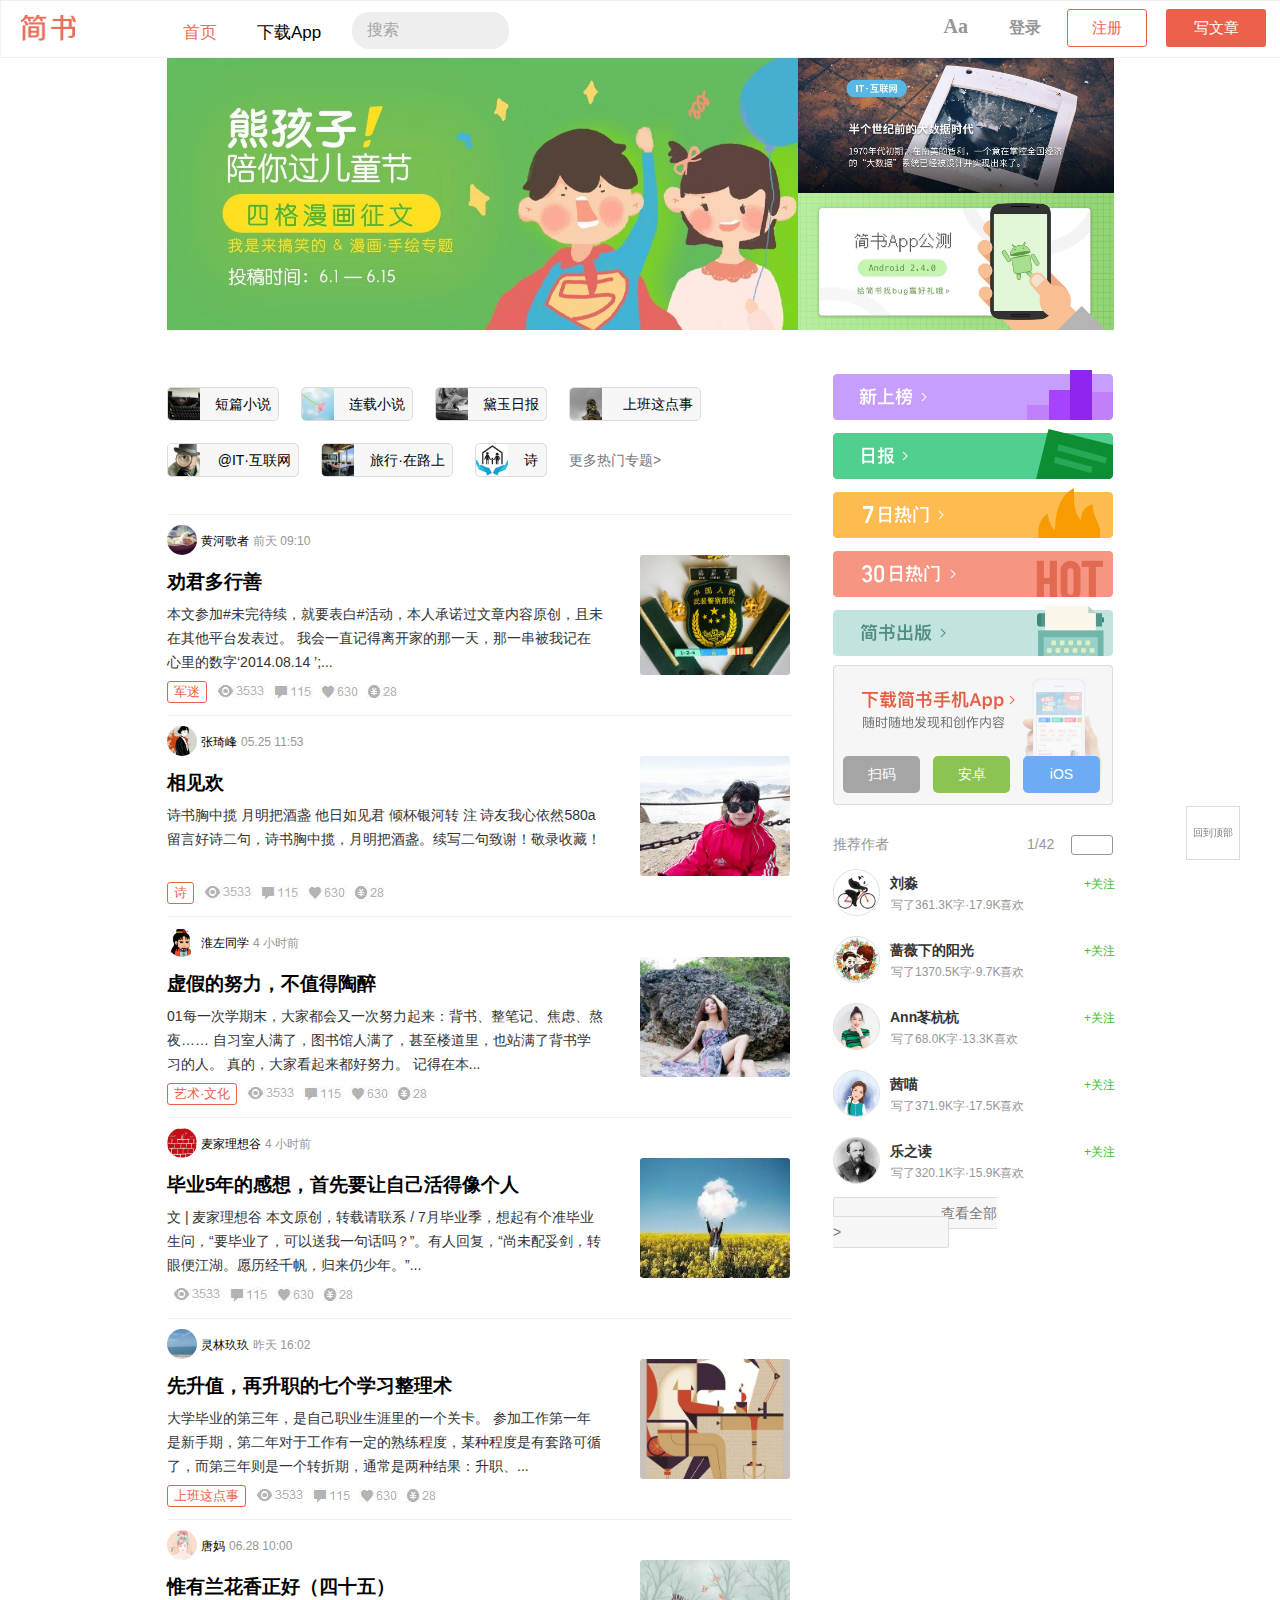
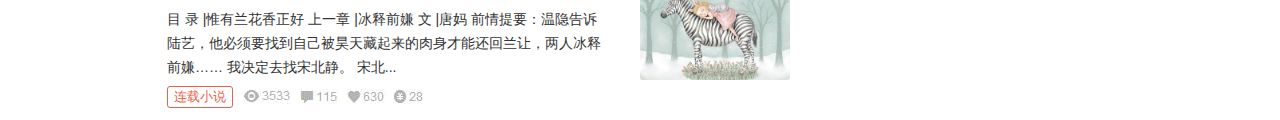
<file: index.html>
<!DOCTYPE html>
<html>

<head>

	<link rel="shortcut icon" href="static/img/favicon-783beb88ed621ceab614de960376ac0c.ico">
	<title>简书 - 创作你的创作</title>
	<link rel="stylesheet" type="text/css" href="static/css/index.css">
	<meta charset="utf-8">
	<meta name="viewport" content="width=device-width,initial-scale=1.0">

</head>

<body>

<div class="top">
		<a class="logo" href="http://www.jianshu.com/">
			<img src="static/img/logo-58fd04f6f0de908401aa561cda6a0688.png">
		</a>

	<div class="top-center">
		<img src="static/img/icon-menu.png" class="icon-menu">
		<ul>
			<a class="home-page" href="http://www.jianshu.com/">
			<li class="active">
				<span class="menu-text">首页</span>
				<img src="static/img/icon-index.png" class="icon-index">
			</li>
			</a>

            <a class="app" href="http://www.jianshu.com/apps">
			<li class="download">
				<span class="download-app">下载App</span>
				<img src="static/img/icon-download.png" class="icon-download">
			</li>
			</a>
			
			<li class="import">
				<input class="find" type="text" placeholder="搜索" value=""></input>
			</li>    
		</ul>
	</div>

	<div class="top-button">
		<div class="font">
			<span>Aa</span>	
		</div>
		<div class="log-in">
			<a href="https://www.jianshu.com/sign_in">
				<span>登录</span>
			</a>
		</div>
		<div class="register">
			<a class="register" href="https://www.jianshu.com/sign_up">
			     <button class="zhuce">注册</button>        	
			</a>
		</div>
		<div class="write">
			<a class="write" href="https://www.jianshu.com/sign_in#/">
			     <button class="write-passage" >写文章</button>
			</a>
		</div>		
	</div>

</div>

	<div id="picture">
	     <div class="pict-left">
			<a href="http://www.jianshu.com/p/c5025e19e795?utm_medium=index-banner&utm_source=desktop">
				<img src="static/img/cfd9a70f6537c1dd50c9144623f9fb315d0c8aab.jpg">
			</a>
	     </div>
	     <div class="pict-right-top">
	     	<a href="http://www.jianshu.com/p/a092b4bbcf4c?utm_medium=index-banner&utm_source=desktop">
	     		<img src="static/img/a6b4e13dd8972c1d9d177bdc2260eba09497e862.jpg">
	     	</a>
	     </div> 
	     <div class="pict-right-bottom">
	     	<a href="http://www.jianshu.com/p/73f8d87706a2?utm_medium=index-banner&utm_source=desktop">
	     	    <img src="static/img/f00f09c5b716cc2d9e68e745cbdc67271bea5bf2.jpg">
	     	</a>    
	     </div> 
	</div>


<div class="contenter">
	<div class="recommend-collection">
		<a href="http://www.jianshu.com/c/dqfRwQ?utm_medium=index-collections&utm_source=desktop">
		<div class="first">
			<img src="static/img/0__15815600_401_00.jpg">
			<div class="item-text">短篇小说</div>
		</div>
		</a>
		<a href="http://www.jianshu.com/c/dqfRwQ?utm_medium=index-collections&utm_source=desktop">
		<div class="first">
			<img src="static/img/2a60ea131dd1.jpeg">
			<div class="item-text">连载小说</div>
		</div>
		</a>
		<a href="http://www.jianshu.com/c/dqfRwQ?utm_medium=index-collections&utm_source=desktop">
		<div class="first">
			<img src="static/img/20100120161805563.jpg">
			<div class="item-text">黛玉日报</div>
		</div>
		</a>
		<a href="http://www.jianshu.com/c/dqfRwQ?utm_medium=index-collections&utm_source=desktop">
		<div class="second">
			<img src="static/img/22.jpg">
			<div class="item-text-big">上班这点事</div>
		</div>
		</a>
		<a href="http://www.jianshu.com/c/dqfRwQ?utm_medium=index-collections&utm_source=desktop">
		<div class="second">
			<img src="static/img/6249340_194140034135_2.jpg">
			<div class="item-text">@IT·互联网</div>
		</div>
		</a>
		<a href="http://www.jianshu.com/c/dqfRwQ?utm_medium=index-collections&utm_source=desktop">
		<div class="second">
			<img src="static/img/上班这点事儿.jpeg">
			<div class="item-text">旅行·在路上</div>
		</div>
		</a>
		<a href="http://www.jianshu.com/c/dqfRwQ?utm_medium=index-collections&utm_source=desktop">
		<div class="third">
			<img src="static/img/461792731394569594.jpg">
			<div class="item-text">诗</div>
		</div>
		</a>
		<a href="http://www.jianshu.com/recommendations/collections?utm_medium=index-collections&utm_source=desktop">
			<span class="more">更多热门专题></span>
		</a>	
	</div>
	<div class="title-bar">
		<img class="bar" src="static/img/banner-s-1-b8ff9ec59f72ea88ecc8c42956f41f78.png">
		<img class="bar" src="static/img/banner-s-2-0ca33954547a07153f9cccd5eddbad42.png">
		<img class="bar" src="static/img/banner-s-3-7123fd94750759acf7eca05b871e9d17.png">
		<img class="bar" src="static/img/banner-s-4-b70da70d679593510ac93a172dfbaeaa.png">
		<img class="bar" src="static/img/banner-s-5-2e1d9a955935a69fecc6e8ab2a8d3dcc.png">

		<div class="title-bar-download">
			<img class="last" src="static/img/app_download-e9146ff3a117129153d283495b51f40e.png">
				<div class="scan-code">
					<span>扫码</span>
				</div>
				<div class="android-download">
					<span>安卓</span>
				</div>
				<div class="ios-download">
					<span>iOS</span>
				</div>
		</div>

		<div class="recommend">
			<div class="recommend-title">
				<span>推荐作者</span>
				<div class="reload">
					<div class="page-count">1/42</div>
					<div class="page-change"></div>
				</div>
			</div>
			<ul class="list">
				<li>
					<img class="list-picture" src="static/img/06c537002583.png">
					<a class="list-name" href="http://www.jianshu.com/u/5SqsuF?utm_source=desktop&utm_medium=index-users">刘淼</a>
					<p class="list-detail">写了361.3K字·17.9K喜欢<a class="list-follow" href="">+关注</a></p>
					
				</li>
				<li>
					<img class="list-picture" src="static/img/e6b0ef699b40.jpg">
					<a class="list-name" href="http://www.jianshu.com/u/5SqsuF?utm_source=desktop&utm_medium=index-users">蔷薇下的阳光</a>
					<p class="list-detail">写了1370.5K字·9.7K喜欢<a class="list-follow" href="">+关注</a></p>
				</li>
				<li>
					<img class="list-picture" src="static/img/fe1eee1f6ffc.jpg">
					<a class="list-name" href="http://www.jianshu.com/u/5SqsuF?utm_source=desktop&utm_medium=index-users">Ann苳杭杭</a>
					<p class="list-detail">写了68.0K字·13.3K喜欢<a class="list-follow" href="">+关注</a></p>
				</li>
				<li>
					<img class="list-picture" src="static/img/f92c33799ac5.jpg">
					<a class="list-name" href="http://www.jianshu.com/u/5SqsuF?utm_source=desktop&utm_medium=index-users">茜喵</a>
					<p class="list-detail">写了371.9K字·17.5K喜欢<a class="list-follow" href="">+关注</a></p>
				</li>
				<li>
					<img class="list-picture" src="static/img/f61cd7a3-3941-425e-93d2-6147fe645c44.jpg">
					<a class="list-name" href="http://www.jianshu.com/u/5SqsuF?utm_source=desktop&utm_medium=index-users">乐之读</a>
					<p class="list-detail">写了320.1K字·15.9K喜欢<a class="list-follow" href="">+关注</a></p>
				</li>
			</ul>
			<a class="look-more" href="">查看全部></a>
		</div>

	</div>
	<div class="passage">
		<div class="passage-text">
			<img class="headshot" src="static/img/IMG_2226.jpg">
			<span class="name">黄河歌者</span>
			<span class="time">前天 09:10</span>
			<h3 class="passage-title" >劝君多行善</h3>
			<p class="passage-content">本文参加#未完待续，就要表白#活动，本人承诺过文章内容原创，且未在其他平台发表过。﻿ 我会一直记得离开家的那一天，那一串被我记在心里的数字‘2014.08.14 ’;...</p>
			<div class="passage-buttom">
				<a href="http://www.jianshu.com/c/94ca3dfcad65">
				<button>军迷</button>
				</a>
				<div class="through"></div>
				<div class="talk"></div>
				<div class="zan"></div>
				<div class="givemoney"></div>
			</div>
		</div>
		<div class="passage-picture">

			<img  src="static/img/6541039-fa9069c6ce36e74d.jpg">
		</div>
	</div>
	<div class="passage">
		<div class="passage-text">
			<img class="headshot" src="static/img/40af4364-922f-4f18-aa58-160473bfded7.jpg">
			<span class="name">张琦峰</span>
			<span class="time">05.25 11:53</span>
			<h3 class="passage-title" >相见欢</h3>
			<p class="passage-content">诗书胸中揽 月明把酒盏 他日如见君 倾杯银河转 注 诗友我心依然580a留言好诗二句，诗书胸中揽，月明把酒盏。续写二句致谢！敬录收藏！ ﻿</p>
			<div class="passage-buttom">
				<a href="http://www.jianshu.com/c/94ca3dfcad65">
				<button>诗</button>
				</a>
				<div class="through"></div>
				<div class="talk"></div>
				<div class="zan"></div>
				<div class="givemoney"></div>
			</div>
		</div>
		<div class="passage-picture">

			<img  src="static/img/2915392-2e9ad34316c7823a.jpg">
		</div>
	</div>
	<div class="passage">
		<div class="passage-text">
			<img class="headshot" src="static/img/b8a58e70-1126-48c9-97e2-8f21a31dfa94.png">
			<span class="name">淮左同学</span>
			<span class="time">4 小时前</span>
			<h3 class="passage-title" >虚假的努力，不值得陶醉</h3>
			<p class="passage-content">01每一次学期末，大家都会又一次努力起来：背书、整笔记、焦虑、熬夜…… 自习室人满了，图书馆人满了，甚至楼道里，也站满了背书学习的人。 真的，大家看起来都好努力。 记得在本... ﻿</p>
			<div class="passage-buttom">
				<a href="http://www.jianshu.com/c/94ca3dfcad65">
				<button>艺术·文化</button>
				</a>
				<div class="through"></div>
				<div class="talk"></div>
				<div class="zan"></div>
				<div class="givemoney"></div>
			</div>
		</div>
		<div class="passage-picture">

			<img  src="static/img/4071010-605f9996f972938d.jpg">
		</div>
	</div>
	<div class="passage">
		<div class="passage-text">
			<img class="headshot" src="static/img/0c7b873894df.jpg">
			<span class="name">麦家理想谷</span>
			<span class="time">4 小时前</span>
			<h3 class="passage-title" >毕业5年的感想，首先要让自己活得像个人</h3>
			<p class="passage-content">文 | 麦家理想谷 本文原创，转载请联系 / 7月毕业季，想起有个准毕业生问，“要毕业了，可以送我一句话吗？”。有人回复，“尚未配妥剑，转眼便江湖。愿历经千帆，归来仍少年。”...</p>
			<div class="passage-buttom">
				
				<div class="through"></div>
				<div class="talk"></div>
				<div class="zan"></div>
				<div class="givemoney"></div>
			</div>
		</div>
		<div class="passage-picture">
			<img  src="static/img/1217754-d875d134fefd9329.jpg">
		</div>
	</div>
		<div class="passage">
		<div class="passage-text">
			<img class="headshot" src="static/img/1d7f1232-f8d6-48b4-bebe-03ed52aa3df7.jpg">
			<span class="name">灵林玖玖</span>
			<span class="time">昨天 16:02</span>
			<h3 class="passage-title" >先升值，再升职的七个学习整理术</h3>
			<p class="passage-content">大学毕业的第三年，是自己职业生涯里的一个关卡。 参加工作第一年是新手期，第二年对于工作有一定的熟练程度，某种程度是有套路可循了，而第三年则是一个转折期，通常是两种结果：升职、...</p>
			<div class="passage-buttom">
				<a href="http://www.jianshu.com/c/94ca3dfcad65">
				<button>上班这点事</button>
				</a>
				<div class="through"></div>
				<div class="talk"></div>
				<div class="zan"></div>
				<div class="givemoney"></div>
			</div>
		</div>
		<div class="passage-picture">

			<img  src="static/img/2299415-e1412cedb4211135.jpg">
		</div>
	</div>
		<div class="passage">
		<div class="passage-text">
			<img class="headshot" src="static/img/dd61d4a328ac.jpg">
			<span class="name">唐妈</span>
			<span class="time">06.28 10:00</span>
			<h3 class="passage-title" >惟有兰花香正好（四十五）</h3>
			<p class="passage-content">目 录 |惟有兰花香正好 上一章 |冰释前嫌 文 |唐妈 前情提要：温隐告诉陆艺，他必须要找到自己被昊天藏起来的肉身才能还回兰让，两人冰释前嫌…… 我决定去找宋北静。 宋北...</p>
			<div class="passage-buttom">
				<a href="http://www.jianshu.com/c/94ca3dfcad65">
				<button>连载小说</button>
				</a>
				<div class="through"></div>
				<div class="talk"></div>
				<div class="zan"></div>
				<div class="givemoney"></div>
			</div>
		</div>
		<div class="passage-picture">
			<img  src="static/img/646344-14bbbe5038786ee1.jpg">
		</div>
	</div>
</div>
	<a href="#picture" target="_self"><div class="side-tool">回到顶部</div></a>
	
</body>
</html>
</file>
<file: static/css/index.css>
body{
	margin: 0px;
	padding: 0px;
}
	


#picture{
	width: 947px;
	height: 273px;
	margin: 0px auto;
	padding-top: 57px;
}
.pict-left img{
	float: left;
	width: 631px;
}
.pict-right-top img{
	float: right;
	width: 316px;
	height: 136px;
}
.pict-right-bottom img{
	float: right;
	width: 316px;
	height: 137px;
}



.top{
	width: 100%;
	height: 56px;
	border: 1px solid #f0f0f0;
	position: fixed;
	z-index: 1;
	background-color: white;

}
.logo{
	padding: 14px 25px 15px 20px;
	float: left;
	
	
}
.logo img{
	width: 55px;
	height: 26px;
	outline: none;
}
.top-center{
	width: 946px;
	height: 58px;
	margin: 0px auto;
}
.icon-menu{
	display: none;
}

.top-center ul{
	width: 362px;
	height: 58px;
	list-style: none;
	float: left;
	margin: 0px;
	padding: 0px;
}
.active{
	width: 34px;
	height: 19px;
	padding: 19.5px 15px;
	display: block;
	float: left;

}
.home-page{
	text-decoration: none;
	color: rgb(234, 111, 90);
	font-family: -apple-system, 'SF UI Text', Arial, 'PingFang SC', 'Hiragino Sans GB', 'Microsoft YaHei', 'WenQuanYi Micro Hei', sans-serif;
	font-size: 17px;

}
.icon-index{
	display: none;
}
.download{
	width: 70px;
	height: 19px;
	float: left;
	padding: 19.5px 15px;
	margin-left: 10px;
	
}
.icon-download{
	display: none;
}
.app{
	font-family: -apple-system, 'SF UI Text', Arial, 'PingFang SC', 'Hiragino Sans GB', 'Microsoft YaHei', 'WenQuanYi Micro Hei', sans-serif;
    color: black;
    font-size: 17px;
    text-decoration: none;
}
.download:hover{
	background-color: #F5F5F5;
}
.import{
	width: 175px;
	height: 58px;
	float: left;
	margin-left: 10px;
	line-height: 58px;
}
.find{
	width: 140px;
	height: 35px;
	background-color: #EEEEEE;
	border-style: none;
	border-radius: 17.5px; 
	-webkit-border-radius:17.5px;
	-moz-border-radius:17.5px;
	font-size: 16px;
	outline: none;
	padding-left: 15px;

}
.find::-webkit-input-placeholder {
	color: #A5A5A5;
	font-size: 16px;
}
.find::-moz-placeholder {
	color: #A5A5A5;
	font-size: 16px;
}
.font{
	width: 24px;
	height: 24px;
	margin-right: 15px;
	padding-bottom: 17px;
    padding-left: 15px;
    padding-right: 10px;
    padding-top: 17px;
    cursor: pointer;
    display: inline;
}
.font span{
	
	font-size: 20px;
	color: rgb(150,150,150);
	font-weight: bolder;
	
}
.log-in{
	padding: 6px 12px;
	width: 50px;
	height: 34px;
	margin-right: 10px;
	display: inline;
	
}
.log-in a{
	text-decoration: none;
}
.log-in span{
	color:rgb(150,150,150);
	font-size: 16px;
	line-height: 50px;
	font-weight: bolder;
	
}
.top-button{
	float: right;
	position: absolute;
	top: 0px;
	right: 0px;
}
.write{
	display: inline;
	text-decoration: none;
}
.write-passage{
	width: 100px;
	height: 38px;
	background-color: rgb(236, 97, 73);
	border-style: none;
	border-radius: 3px;
	color: white;
	font-size: 15px;
	margin-top: 8px;
	margin-right: 15px;
	cursor: pointer;
	outline: none;
	font-family:-apple-system, 'SF UI Text', Arial, 'PingFang SC', 'Hiragino Sans GB', 'Microsoft YaHei', 'WenQuanYi Micro Hei', sans-serif;
}
.register{
	display: inline;
	text-decoration: none;	
}
.zhuce{
	width: 80px;
	height: 38px;
	border: 1px solid rgb(236, 97, 73);
	background-color: white;
	color: rgb(236, 97, 73);
	font-size: 15px;
	margin-top: 8px;
	margin-right: 15px;
	border-radius: 3px;
	cursor: pointer;
	font-family:-apple-system, 'SF UI Text', Arial, 'PingFang SC', 'Hiragino Sans GB', 'Microsoft YaHei', 'WenQuanYi Micro Hei', sans-serif;
}
.zhuce:hover{
	background-color: #FEF7F6;
}
.contenter{
	width: 946px;
	margin: 0px auto;
}
.recommend-collection{
	width: 625px;
	height: 104px;
	margin-bottom: 80px;
	position:relative;
	top: 57px;
	float: left;
}
.recommend-collection a{
	text-decoration: none;		
}
.first{
	width: 110px;
	height: 32px;
	border: 1px solid rgb(220, 220, 220);
	border-radius: 5px;
	background-color: #F7F7F7;
	margin-right: 18px;
	margin-bottom: 18px;
	overflow: hidden;
	display: inline-block;
}
.first img{
	width: 32px;
}
.first div{
	font-size: 14px;
	color: black;
	font-family:-apple-system, 'SF UI Text', Arial, 'PingFang SC', 'Hiragino Sans GB', 'Microsoft YaHei', 'WenQuanYi Micro Hei', sans-serif;
	
	line-height: 32px;
	float: right;
	padding:0px 7px;
	
}
.second{
	width: 130px;
	height: 32px;
	border: 1px solid rgb(220, 220, 220);
	border-radius: 5px;
	background-color: #F7F7F7;
	margin-right: 18px;
	margin-bottom: 18px;
	overflow: hidden;
	display: inline-block;
}	
.second img{
	width: 32px;
}
.second div{
	font-size: 14px;
	color: black;
	font-family:-apple-system, 'SF UI Text', Arial, 'PingFang SC', 'Hiragino Sans GB', 'Microsoft YaHei', 'WenQuanYi Micro Hei', sans-serif;
	
	line-height: 32px;
	float: right;
	padding:0px 7px;
	
}
.third{
	width: 70px;
	height: 32px;
	border: 1px solid rgb(220, 220, 220);
	border-radius: 5px;
	background-color: #F7F7F7;
	margin-right: 18px;
	margin-bottom: 18px;
	overflow: hidden;
	display: inline-block;
}	
.third img{
	width: 32px;
	margin: 0px;
}
.third div{
	font-size: 14px;
	color: black;
	font-family:-apple-system, 'SF UI Text', Arial, 'PingFang SC', 'Hiragino Sans GB', 'Microsoft YaHei', 'WenQuanYi Micro Hei', sans-serif;
	
	line-height: 32px;
	float: right;
	padding:0px 8px;
	
}
.more{
	width: 97px;
	height: 19px;
	font-size: 14px;
	color: #787878;
	font-family: -apple-system, 'SF UI Text', Arial, 'PingFang SC', 'Hiragino Sans GB', 'Microsoft YaHei', 'WenQuanYi Micro Hei', sans-serif;
	display: inline;
	position: relative;
	top: -30px;

}
.title-bar{
	width: 280px;
	height:838px;
	float: right;
	margin-top: 40px;
}
.bar{
	width: 280px;
	height: 50px;
	margin-bottom: 5px;
}
.title-bar-download{
	width: 280px;
	height: 140px;
}
.last{
	width: 280px;
	height: 140px;
}
.scan-code{
	width: 77px;
	height: 37px;
	background-color: #A5A5A5;
	border-radius: 5px;
	position: relative;
	top: -53px;
	left: 10px;
}
.scan-code span{
	color: white;
	font-family:  -apple-system, 'SF UI Text', Arial, 'PingFang SC', 'Hiragino Sans GB', 'Microsoft YaHei', 'WenQuanYi Micro Hei', sans-serif;
	font-size: 14px;
	line-height: 37px;
	text-align: center;
	width: 100%;
	display: inline-block;
	cursor: pointer;

}
.android-download{
	width: 77px;
	height: 37px;
	background-color: rgb(139,196,83);
	border-radius: 5px;
	position: relative;
	top: -90px;
	left: 100px;
}
.android-download span{
	color: white;
	font-family:  -apple-system, 'SF UI Text', Arial, 'PingFang SC', 'Hiragino Sans GB', 'Microsoft YaHei', 'WenQuanYi Micro Hei', sans-serif;
	font-size: 14px;
	line-height: 37px;
	text-align: center;
	width: 100%;
	display: inline-block;
	cursor: pointer;

}
.ios-download{
	width: 77px;
	height: 37px;
	background-color: #6DACF4;
	border-radius: 5px;
	position: relative;
	left: 190px;
	top: -127px;
}
.ios-download span{
	color: white;
	font-family:  -apple-system, 'SF UI Text', Arial, 'PingFang SC', 'Hiragino Sans GB', 'Microsoft YaHei', 'WenQuanYi Micro Hei', sans-serif;
	font-size: 14px;
	line-height: 37px;
	text-align: center;
	width: 100%;
	display: inline-block;
	cursor: pointer;

}
.recommend{
	width: 280px;
	height: 329px;
	position: relative;
	top: 30px;

}
.recommend-title{
	width: 280px;
	height: 18px;
}
.recommend-title span{
	font-family: -apple-system, 'SF UI Text', Arial, 'PingFang SC', 'Hiragino Sans GB', 'Microsoft YaHei', 'WenQuanYi Micro Hei', sans-serif;
	color: rgb(150, 150, 150);
	font-size: 14px;
}
.reload{
	width: 86px;
	height: 18px;
	float: right;
}
.page-count{
	color: rgb(150, 150, 150);
	font-size: 14px;
	font-family: -apple-system, 'SF UI Text', Arial, 'PingFang SC', 'Hiragino Sans GB', 'Microsoft YaHei', 'WenQuanYi Micro Hei', sans-serif;
	display: inline-block;
}
.page-change{
	width: 40px;
	height: 18px;
	border-radius: 3px;
	border:1px solid rgb(150, 150, 150);
	float: right;
}
.list{
	width: 280px;
	height: 295px;
	padding:0px;
	direction: none;
	list-style: none;
}
.list li{
	width: 280px;
	height: 47px;
}
.list-picture{
	width: 45px;
	height: 45px;
	border-radius: 50%;
	cursor: pointer;
	border: 1px solid rgb(221, 221, 221);
	display: inline;
	float: left;
}
.list-name{
	direction: none;
	color: rgb(51, 51, 51);
	font-family: -apple-system, 'SF UI Text', Arial, 'PingFang SC', 'Hiragino Sans GB', 'Microsoft YaHei', 'WenQuanYi Micro Hei', sans-serif;
	font-size: 14px;
	display: block;
	text-decoration: none;
	font-weight: bold;
	float: left;
	position: relative;
	top: 6px;
	left: 10px;
}
.list-detail{
	font-size: 12px;
	color: rgb(150, 150, 150);
	font-family: -apple-system, 'SF UI Text', Arial, 'PingFang SC', 'Hiragino Sans GB', 'Microsoft YaHei', 'WenQuanYi Micro Hei', sans-serif;
	width: 280px;
	height: 20px;
	float: left;
	position: relative;
	top: -19px;
	left: 58px;
	margin: 0px;

}
.list-follow{
	text-decoration: none;
	color: rgb(66, 192, 46);
	font-family: -apple-system, 'SF UI Text', Arial, 'PingFang SC', 'Hiragino Sans GB', 'Microsoft YaHei', 'WenQuanYi Micro Hei', sans-serif;
	font-size: 12px;
	float: right;
	position: relative;
	left: -56px;
	top: -21px;
	
	
}
.look-more{
	width: 280px;
	height: 35px;
	border: 1px solid  #dcdcdc;
	background-color: #f7f7f7;
	color: rgb(120, 120, 120);
	text-decoration: none;
	border-radius: 3px;
	font-size: 14px;
	padding: 7px 107px;
	font-family: -apple-system, 'SF UI Text', Arial, 'PingFang SC', 'Hiragino Sans GB', 'Microsoft YaHei', 'WenQuanYi Micro Hei', sans-serif;
}
.passage{
	width: 625px;
	height: 200px;
	border-top: solid 1px #F0F0F0; 
	float: left;
}
.passage-text{
	width: 70%;
	height: 200px;
	float: left;
}

.headshot{
	width: 30px;
	height: 30px;
	border-radius: 50%;
	position: relative;
	top: 10px;
	cursor: pointer;
}
.name{
	font-size: 12px;
	font-family: -apple-system, 'SF UI Text', Arial, 'PingFang SC', 'Hiragino Sans GB', 'Microsoft YaHei', 'WenQuanYi Micro Hei', sans-serif;
	cursor: pointer;
}
.time{
	font-size: 12px;
	font-family: -apple-system, 'SF UI Text', Arial, 'PingFang SC', 'Hiragino Sans GB', 'Microsoft YaHei', 'WenQuanYi Micro Hei', sans-serif;
	color: #969696;
}
.passage-title {
	font-weight: bold;
	font-family: -apple-system, 'SF UI Display', Arial, 'PingFang SC', 'Hiragino Sans GB', 'Microsoft YaHei', 'WenQuanYi Micro Hei', sans-serif;
	cursor: pointer;
	margin-bottom: 0px;
}
.passage-title:hover{
	text-decoration: underline;
}
.passage-content{
	font-size: 14px;
	font-family: -apple-system, 'SF UI Text', Arial, 'PingFang SC', 'Hiragino Sans GB', 'Microsoft YaHei', 'WenQuanYi Micro Hei', sans-serif;
	margin: 7px 0px;
	line-height: 24px;
	color: #333333;
}
.passage-buttom button{
	outline: none;
	border: 1px solid rgb(236, 97, 73);
	background-color: white;
	color: rgb(236, 97, 73);
	border-radius: 3px;
	cursor: pointer;
	direction: none;
}
.passage-buttom a{
	text-decoration: none;
}
.passage-buttom button:hover{
	background-color: #FEF7F6;
}
.through{
	display: inline-block;
	position: relative;
	left: 6px;
	top: 3px;
	width: 48px;
	height: 15px;
	background-image: url('../img/yanjingqian.jpg');
	cursor: pointer;
}
.through:hover{
	display: inline-block;
	position: relative;
	left: 6px;
	top: 3px;
	width: 48px;
	height: 15px;
	background-image: url('../img/yanjingjiashen.jpg');
	cursor: pointer;
}
.talk{
	display: inline-block;
	position: relative;
	left: 10px;
	top: 3px;
	width: 40px;
	height: 15px;
	background-image: url('../img/duihuaqian.jpg');
	cursor: pointer;
}
.talk:hover{
	display: inline-block;
	position: relative;
	left: 10px;
	top: 3px;
	width: 40px;
	height: 15px;
	background-image: url('../img/duihuajiashen.jpg');
	cursor: pointer;
}
.zan{
	display: inline-block;
	position: relative;
	left: 13px;
	top: 3px;
	width: 40px;
	height: 15px;
	background-image: url('../img/20170627215445.jpg');
	
}
.givemoney{
	display: inline-block;
	position: relative;
	left: 16px;
	top: 3px;
	width: 30px;
	height: 15px;
	background-image: url('../img/20170627215503.jpg');
}

.passage-picture{
	width: 30%;
	height: 200px;
	float: right;

}
.passage-picture img{
	width: 150px;
	height: 120px;
	border-radius: 3px;
	position: relative;
	left: 35px;
	top: 40px;
	cursor: pointer;

}
.side-tool{
	position: fixed;
	bottom: 40px;
	right: 40px;
	width: 52px;
	height: 52px;
	border: 1px solid #dcdcdc;
	color: gray;
	font-size: 10px;
	line-height: 52px;
	text-align: center;

}

@media screen and (max-width: 1188px){
	
	#picture{
		width: 735px;
		height: 212px;
		margin:0px auto;
	}
	.pict-left img{
		width: 490px;
		height: 212px;
		float: left;
		
	}
	.pict-right-top img{
		width: 245px;
		height: 106px;
		float: right;
	}
	.pict-right-bottom img{
		width: 245px;
		height: 106px;
		float: right;
	}
	.top-center{
		width: 736px;
		height: 58px;
		margin: 0px auto;
	}
	.icon-index{
		display: block;
		width: 22px;
		height: 22px;

	}
	.icon-download{
		display: block;
		width: 20px;
		height: 27px;
	}
	.download{
		width: 26px;
		height: 26px;
		float: left;
		padding: 15px;
		margin-left: 10px; 
	}
	.active {
		width: 28px;
		height: 22px;
		padding: 17px 5px 17px 0px;
		display: block;
		float: left;
	}
	.menu-text{
		display: none;
	}
	.download-app{
		display: none;
	}
	.contenter{
		width: 735px;
		
		margin:0px auto;

	}
	.recommend-collection{
		width: 490px;
		height: 212px;
		float: left;
	}
	.passage{
		width: 490px;
		height: 212px;
		float: left;
	}
	.passage-text {
		width: 330px;
	}
	.passage-picture {
		width: 30%;
		height: 200px;
		float: right;
	}
	.passage-picture img{
		width: 150px;
		height: 120px;
		border-radius: 3px;
		position: relative;
		left: 0px;
		top: 40px;
		cursor: pointer;

	}
	.recommend{
		width: 220px;
		
		float: right;
	}
	.recommend-title{
		width: 220px;
	}
	.list-follow {
		position: relative;
		left: -120px;
		top: -21px;
	}
	.look-more{
		padding: 7px 77px;
	}
	.bar{
		width: 220px;
		height: 40px;
		
	}
	.title-bar{
		width: 220px;
		float: right;
	}
	.last{
		width: 220px;
		height: 110px;
		
	}
	.scan-code{
		width: 57px;
		height: 32px;
	}
	.android-download{
		width: 57px;
		height: 32px;
		position: relative;
		top: -85px;
		left: 80px;
	}
	.ios-download {
		width: 57px;
		height: 32px;
		position: relative;
		left: 151px;
		top: -117px;
	}
}
@media screen and (max-width: 860px){
	#picture{
		margin-left: 25px;

	}
	.contenter{
		margin-left: 25px;
	}
	.top{
		overflow: hidden;
	}

}
@media screen and (max-width: 844px){
	.icon-menu{
		display: block;
		width: 50px;
		height: 52px;
		padding-top: 2px;
	}
	.top-center ul{
		display: none;
	}
	.top{
		width: 844px;
		
	}
}
</file>
